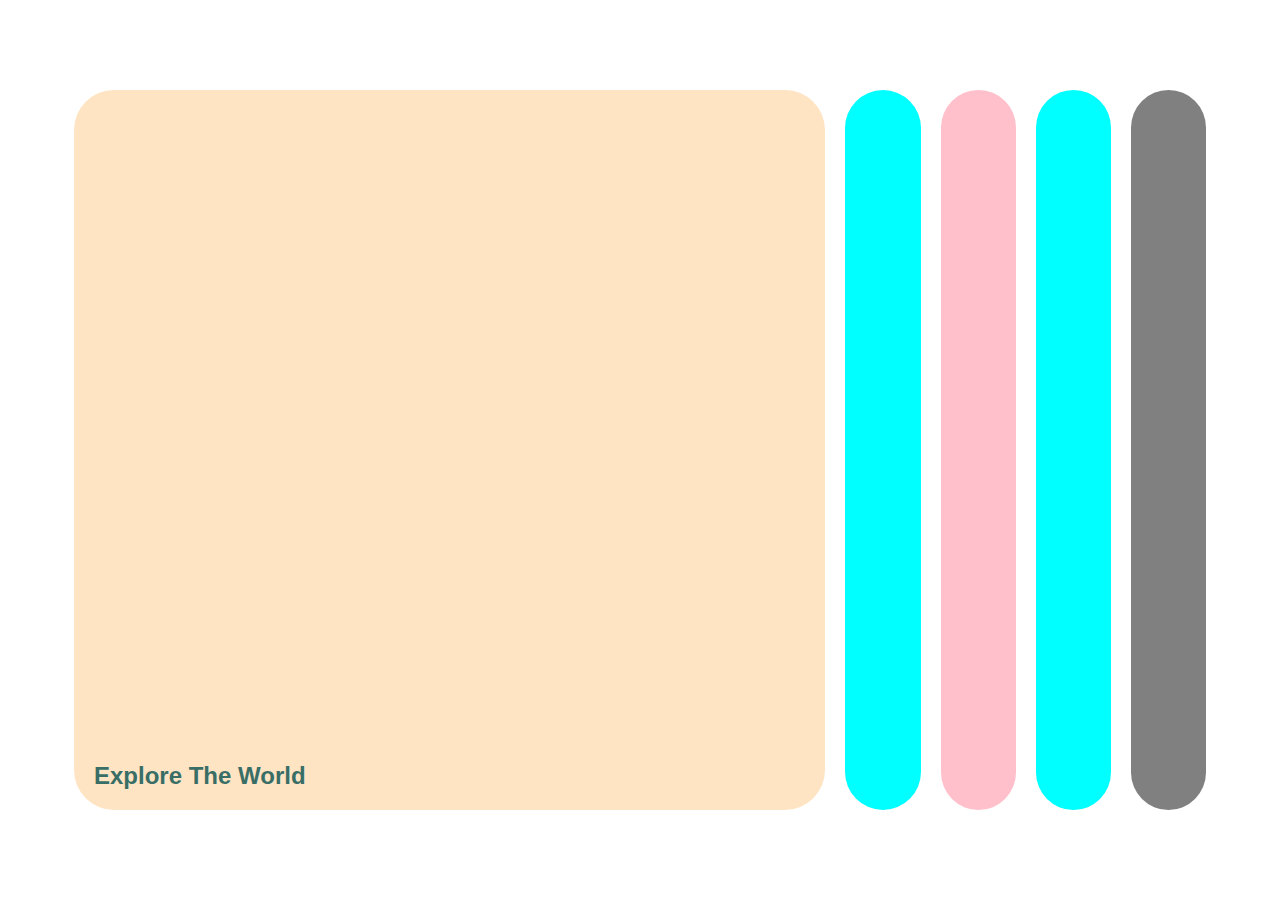
<file: Day 1/index.html>
<!DOCTYPE html>
<html lang="en">
<head>
    <meta charset="UTF-8">
    <meta name="viewport" content="width=device-width, initial-scale=1.0">
    <link rel="stylesheet" href="style.css">
    <title>Expansion Cards</title>
</head>
<body>
    <div class="container">
        <div class="panel active" style="background-color: bisque;">
            <h3>Explore The World</h3>
        </div>
        <div class="panel" style="background-color: aqua;"><h3>Wild Forest</h3></div>
        <div class="panel" style="background-color: pink;"><h3>Sunny Beach</h3></div>
        <div class="panel" style="background-color: cyan;"><h3>City on Winter</h3></div>
        <div class="panel" style="background-color: gray;"><h3>Mountains - Clouds</h3></div>
    </div>


    <script src="script.js"></script>
</body>
</html>
</file>
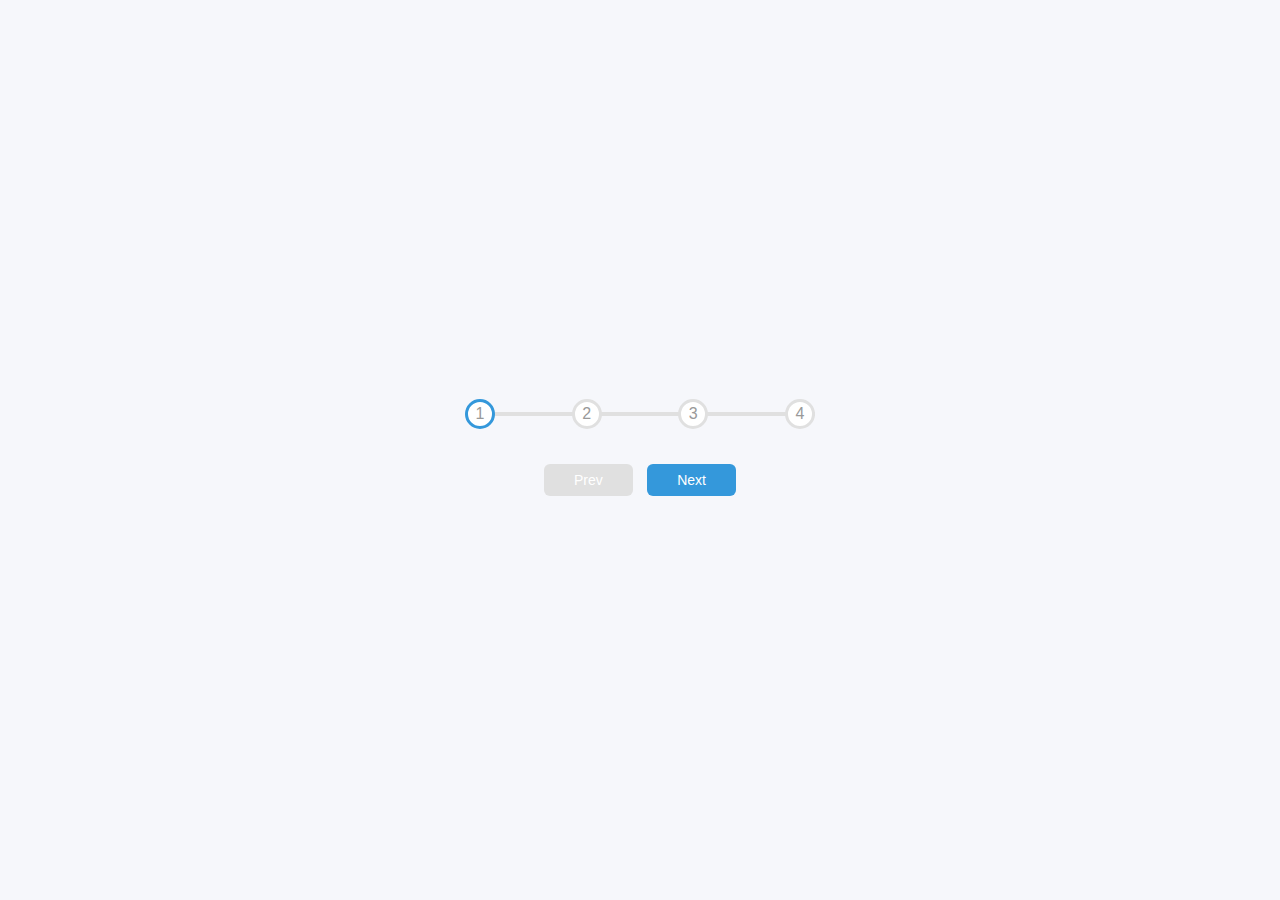
<file: Day 2/index.html>
<!DOCTYPE html>
<html lang="en">
<head>
    <meta charset="UTF-8">
    <meta name="viewport" content="width=device-width, initial-scale=1.0">
    <link rel="stylesheet" href="style.css">
    <title>Progressive Steps</title>
</head>
<body>
    <div class="container">
        <div class="progress-container">
            <div class="progress" id="progress"></div>
            <div class="circle active">1</div>
            <div class="circle ">2</div>
            <div class="circle ">3</div>
            <div class="circle ">4</div>
        </div>

        <button class="btn" id="prev" disabled >Prev</button>
        <button class="btn" id="next">Next</button>
    </div>

    <script src="script.js"></script>
</body>
</html>
</file>
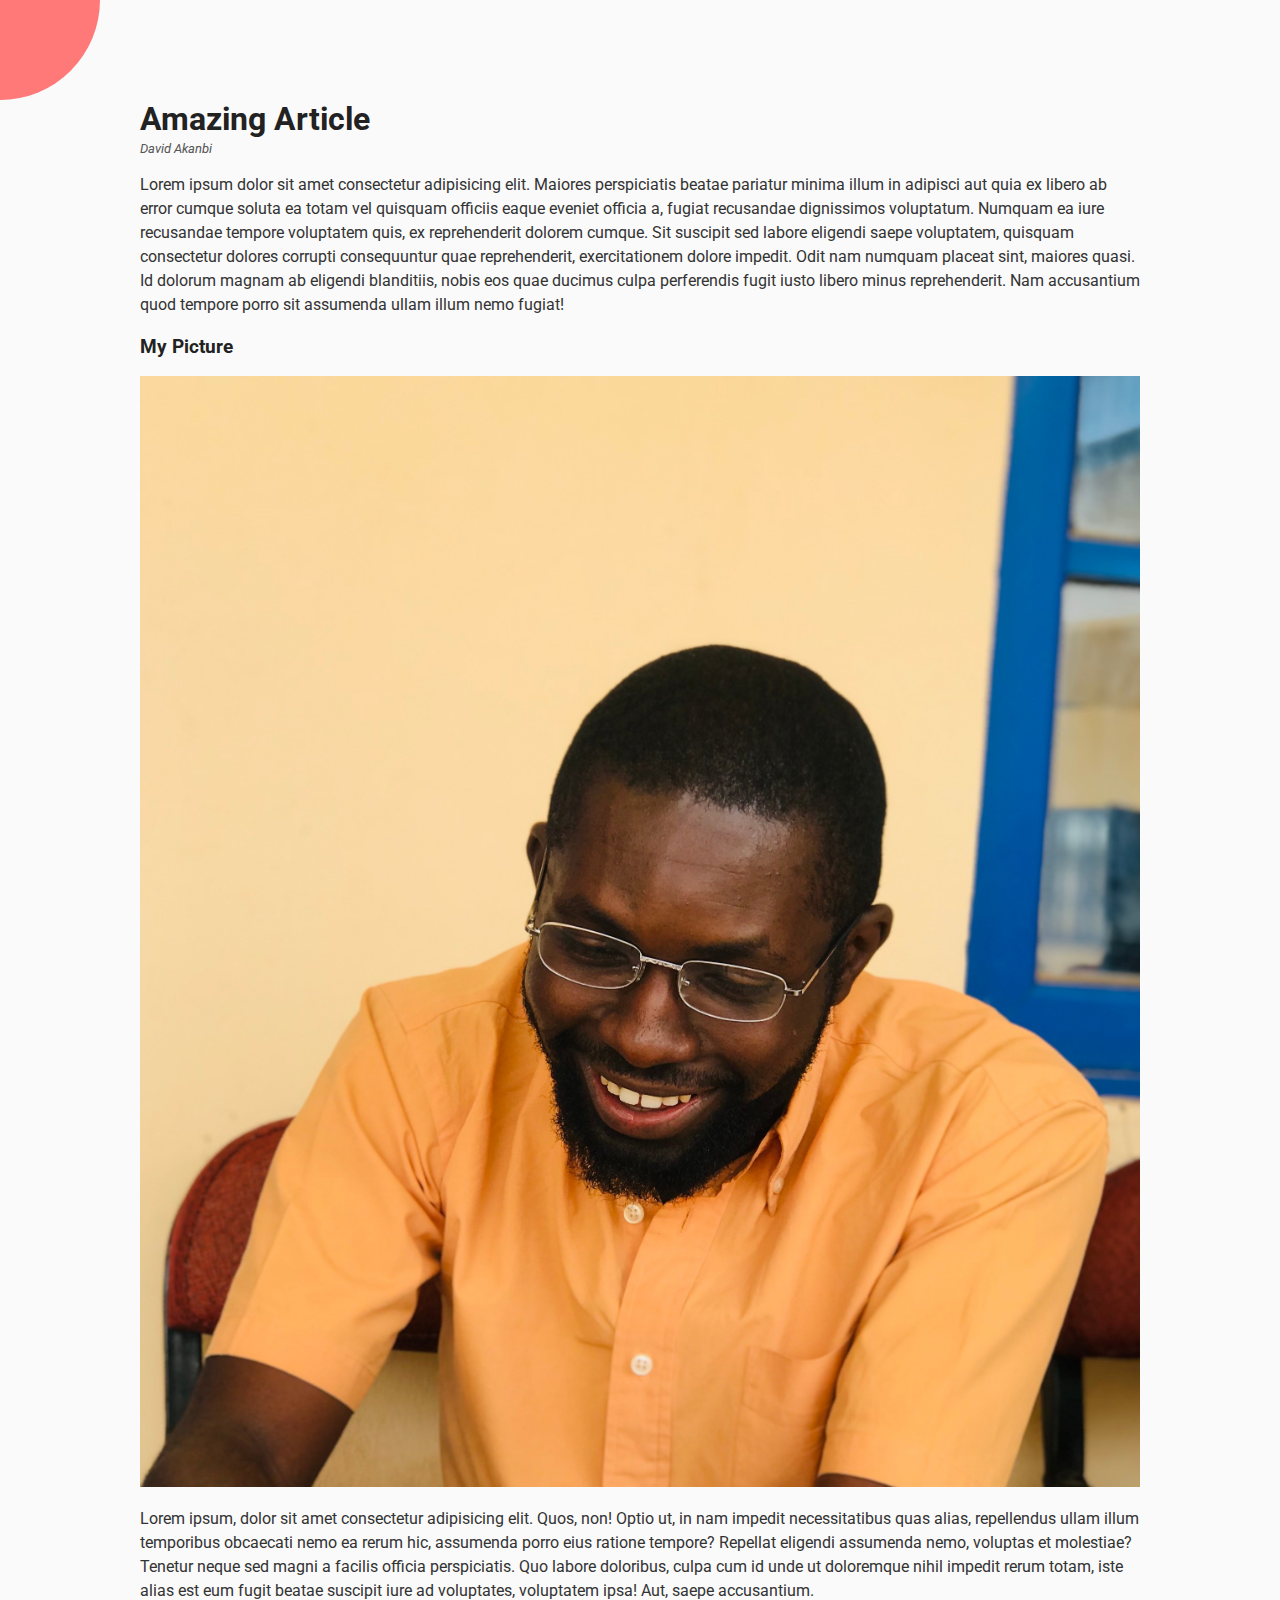
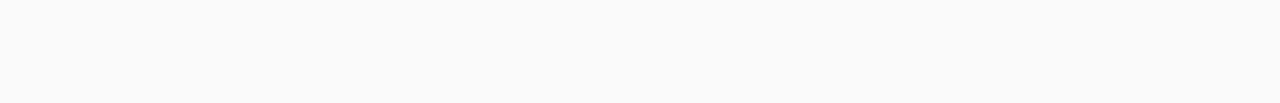
<file: Day 3/index.html>
<!DOCTYPE html>
<html lang="en">
<head>
    <meta charset="UTF-8">
    <meta name="viewport" content="width=device-width, initial-scale=1.0">
    <link rel="stylesheet" href="https://cdnjs.cloudflare.com/ajax/libs/font-awesome/6.5.1/css/all.min.css" integrity="sha512-DTOQO9RWCH3ppGqcWaEA1BIZOC6xxalwEsw9c2QQeAIftl+Vegovlnee1c9QX4TctnWMn13TZye+giMm8e2LwA==" crossorigin="anonymous" referrerpolicy="no-referrer" /> 
    <link rel="stylesheet" href="style.css">
    <title>Rotating Navigation</title>
</head>
<body>

    <div class="container ">
        <div class="circle-container">
            <div class="circle">
                <button id="close">
                    <i class="fas fa-times"></i>
                </button>
                <button id="open">
                    <i class="fas fa-bars"></i>
                </button>
            </div>
        </div>

        <div class="content">
            <h1>Amazing Article</h1>
            <small>David Akanbi</small>
            <p>Lorem ipsum dolor sit amet consectetur adipisicing elit. Maiores perspiciatis beatae pariatur minima illum in adipisci aut quia ex libero ab error cumque soluta ea totam vel quisquam officiis eaque eveniet officia a, fugiat recusandae dignissimos voluptatum. Numquam ea iure recusandae tempore voluptatem quis, ex reprehenderit dolorem cumque. Sit suscipit sed labore eligendi saepe voluptatem, quisquam consectetur dolores corrupti consequuntur quae reprehenderit, exercitationem dolore impedit. Odit nam numquam placeat sint, maiores quasi. Id dolorum magnam ab eligendi blanditiis, nobis eos quae ducimus culpa perferendis fugit iusto libero minus reprehenderit. Nam accusantium quod tempore porro sit assumenda ullam illum nemo fugiat!</p>

            <h3>My Picture</h3>
            <img src="IMG_0898~2.jpeg" alt="PIR sensor">
            <p>Lorem ipsum, dolor sit amet consectetur adipisicing elit. Quos, non! Optio ut, in nam impedit necessitatibus quas alias, repellendus ullam illum temporibus obcaecati nemo ea rerum hic, assumenda porro eius ratione tempore? Repellat eligendi assumenda nemo, voluptas et molestiae? Tenetur neque sed magni a facilis officia perspiciatis. Quo labore doloribus, culpa cum id unde ut doloremque nihil impedit rerum totam, iste alias est eum fugit beatae suscipit iure ad voluptates, voluptatem ipsa! Aut, saepe accusantium.
            </p>
        </div>
    </div>

    <nav>
        <ul>
            <li><i class="fas fa-home">Home</i></li>
            <li><i class="fas fa-user-alt">About</i></li>
            <li><i class="fas fa-envelope">Contact</i></li>
        </ul>
    </nav>
    <script src="script.js"></script>
</body>
</html>
</file>
<file: Day 1/style.css>
@import url();

* {
    box-sizing: border-box;
    /* margin: 0; */
}

body {
    font-family: 'Segoe UI', Tahoma, Geneva, Verdana, sans-serif;
    display: flex;
    align-items: center;
    justify-content: center;
    height: 100vh;
    overflow: hidden;
    margin: 0;
}

.container {
    display: flex;
    width: 90vw;
}

.panel {
     background-size: cover;
     background-position: center;
     background-repeat: no-repeat;
     height: 80vh;
     border-radius: 40px;
     color: rgb(57, 110, 102);
     cursor: pointer;
     flex: 0.5;
     margin: 10px;
     position: relative;
     transition: flex 0.7s ease-in;
}

.panel h3 {
    font-size: 24px;
    position: absolute;
    bottom: 20px;
    left: 20px;
    margin: 0;
    opacity: 0;
}

.panel.active {
    flex: 5;
}

.panel.active h3 {
    opacity: 1;
    transition: opacity 0.3s ease-in 0.4s;
}

@media (max-width: 480px) {
    .container {
        width: 100vw;
    }

    .panel:nth-of-type(4),  .panel:nth-of-type(5) {
        display: none;
    }
}
</file>
<file: Day 2/style.css>
:root {
    --line-border-empty: #e0e0e0;
    --line-border-fill: #3498db;
}

* {
    box-sizing: border-box;
}

body {
    background-color: #f6f7fb;
    font-family: 'Segoe UI', Tahoma, Geneva, Verdana, sans-serif;
    display: flex;
    align-items: center;
    justify-content: center;
    height: 100vh;
    overflow: hidden;
    margin: 0;
}

.container {
    text-align: center;
}

.progress-container {
    display: flex;
    justify-content: space-between;
    position: relative;
    margin-bottom: 30px;
    max-width: 100%;
    width: 350px;
}

.progress-container::before {
    content: '';
    background-color: var(--line-border-empty);
    position: absolute;
    top: 50%;
    left: 0;
    height: 4px;
    width: 100%;
    z-index: -1;
    transform: translateY(-50%);
}
 
.progress {
    background-color: var(--line-border-fill);
    position: absolute;
    top: 50%;
    left: 0;
    height: 4px;
    width: 0%;
    z-index: -1;
    transform: translateY(-50%);
    transition: .4s ease;
}

.circle {
    background-color: #fff;
    color: #999;
    border-radius: 50%;
    height: 30px;
    width: 30px;
    display: flex;
    align-items: center;
    justify-content: center;
    border: 3px solid var(--line-border-empty);
    transition: .4s ease;
}

.circle.active {
    border-color: var(--line-border-fill);
}

.btn {
    background-color: var(--line-border-fill);
    color: #fff;
    border: 0;
    border-radius: 6px;
    cursor: pointer;
    font-family: inherit;
    padding: 8px 30px;
    margin: 5px;
    font-size: 14px;
}

.btn:active {
    transform: scale(0.98);
}

.btn:focus{
    outline: 0;
}

.btn:disabled {
    background-color: var(--line-border-empty);
    cursor: not-allowed;
}
</file>
<file: Day 3/style.css>
@import url('https://fonts.googleapis.com/css2?family=Roboto:wght@400;700&display=swap');

* {
    box-sizing: border-box;
}
body {
    /* font-family: 'Segoe UI', Tahoma, Geneva, Verdana, sans-serif; */
    font-family: 'Roboto',  sans-serif;
    background-color: #333;
    color: #222;
    overflow-x: hidden;
    margin: 0;
}

.container {
    background-color: #fafafa;
    transform-origin: top left;
    transition: transform 0.4s linear;
    width: 100vw;
    min-height: 100vh;
    padding: 50px;
}

.circle-container {
    position: fixed ;
    top: -100px;
    left: -100px;
}

.circle {
    background-color: #ff7979;
    height: 200px;
    width: 200px;
    border-radius: 50%;
    position: relative;
    transition: transform 0.4s linear;
}

.circle button {
    position: absolute;
    top: 50%;
    left: 50%;
    height: 100px;
    background: transparent;
    border: 0;
    color: #fff;
    font-size: 26px;
    cursor: pointer;
}

.circle button:focus  {
    outline: none;
}

.circle button#open{
    left: 60%;
}

.circle button#close {
    top: 60%;
    transform: rotate(90deg);
    transform-origin: top left;
}

.container.show-nav {
    transform: rotate(-20deg);
}

.container.show-nav .circle {
    transform: rotate(-70deg);
}

.container.show-nav + nav li {
    transform: translateX(0);
    transition-delay: 0.2s;
}

nav {
    position: fixed;
    bottom: 40px;
    left: 0;
    z-index: 100;
}

nav ul {
    list-style-type: none;
    padding-left: 30px;
}

nav ul li {
    text-transform: uppercase;
    color: #fff;
    margin: 40px 0;
    transform: translate(-100%);
    transition: transform 0.3s ease-in;
}

nav ul li i {
    font-size: 20px;
    margin-right: 15px;
}

nav ul li + li {
    margin-left: 15px;
    transform: translate(-150%);
}

nav ul li + li + li {
    margin-left: 30px;
    transform: translate(-200%);
}

.content img {
    max-width: 100%;
}

 .content {
    max-width: 1000px;
    margin: 50px auto;
 }

.content h1 {
    margin: 0;
}

.content small {
    color: #555;
    font-style: italic;
}

.content p {
    color: #333;
    line-height: 1.5;
}
</file>
